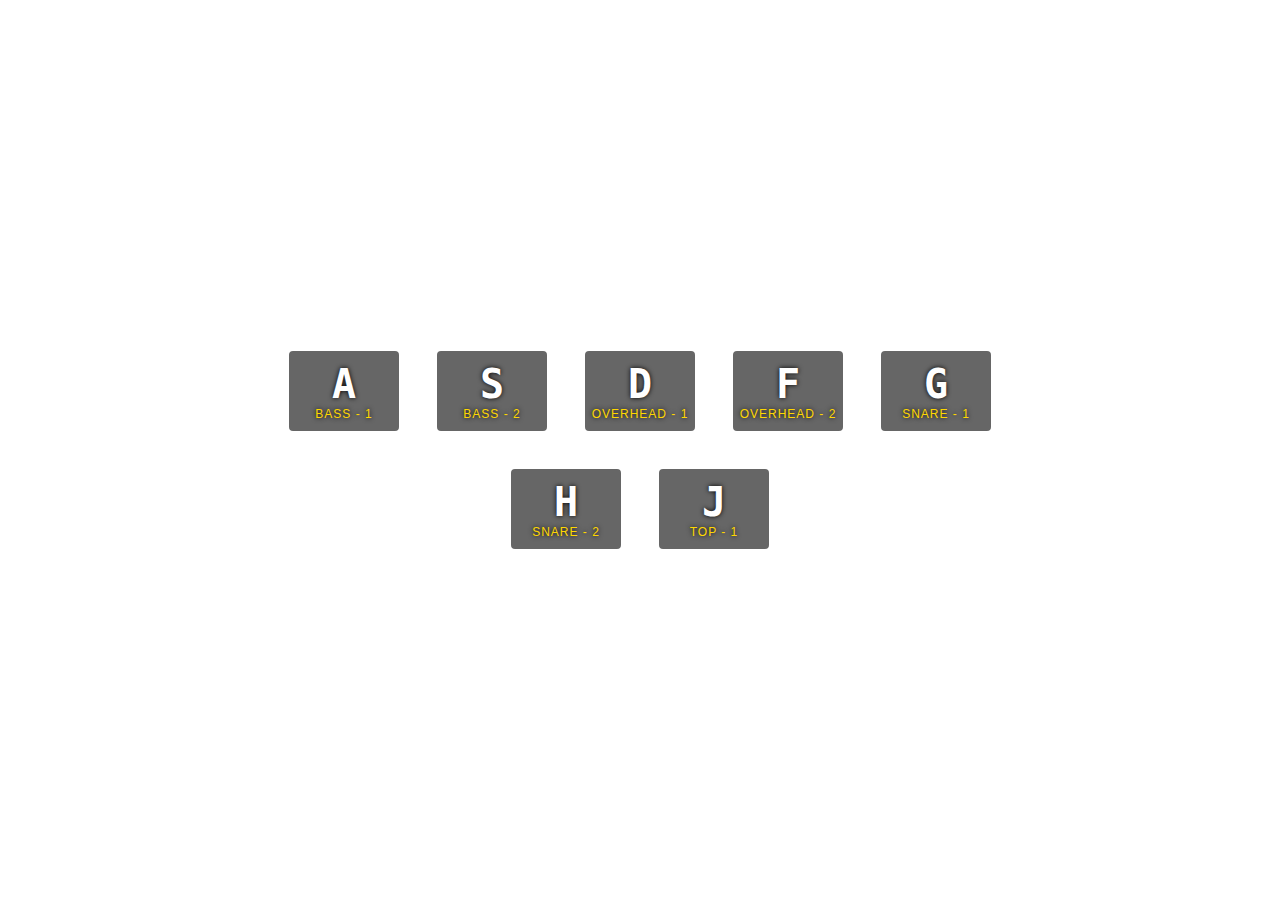
<file: day-1/index.html>
<!DOCTYPE html>
<html lang="en">

<head>
    <meta charset="UTF-8">
    <meta name="viewport" content="width=device-width, initial-scale=1.0">
    <title>Drum Kit</title>
    <link rel="stylesheet" href="style.css">
</head>

<body>
    <div class="keys">
        <div class="key" data-key="65">
            <kbd>A</kbd>
            <span class="sound">bass - 1</span>
        </div>
        <div class="key" data-key="83">
            <kbd>S</kbd>
            <span class="sound">bass - 2</span>
        </div>
        <div class="key" data-key="68">
            <kbd>D</kbd>
            <span class="sound">Overhead - 1</span>
        </div>
        <div class="key" data-key="70">
            <kbd>F</kbd>
            <span class="sound">Overhead - 2</span>
        </div>
        <div class="key" data-key="71">
            <kbd>G</kbd>
            <span class="sound">Snare - 1</span>
        </div>
        <div class="key" data-key="72">
            <kbd>H</kbd>
            <span class="sound">Snare - 2</span>
        </div>
        <div class="key" data-key="74">
            <kbd>J</kbd>
            <span class="sound">Top - 1</span>
        </div>
    </div>
    <audio data-key="65" src="sounds/Bass Sample 1.wav"></audio>
    <audio data-key="83" src="sounds/Bass Sample 2.wav"></audio>
    <audio data-key="68" src="sounds/Overhead Sample 1.wav"></audio>
    <audio data-key="70" src="sounds/Overhead Sample 2.wav"></audio>
    <audio data-key="71" src="sounds/Snare Sample 1.wav"></audio>
    <audio data-key="72" src="sounds/Snare Sample 2.wav"></audio>
    <audio data-key="74" src="sounds/Tom Sample 1.wav"></audio>

    <script>
        window.addEventListener('keydown', function (e) {
            const audio = document.querySelector(`audio[data-key="${e.keyCode}"]`);
            const key = document.querySelector(`.key[data-key="${e.keyCode}"]`);
            if (!audio) return;
            audio.currentTime = 0;
            audio.play();
        });
        const keys = document.querySelectorAll('.key');
        keys.forEach(key => {
            key.addEventListener('transitionend', function (e) {
                if (e.propertyName !== 'transform') return;
                key.classList.remove('playing');
            });
        });
        window.addEventListener('keydown', function (e) {
            const key = document.querySelector(`.key[data-key="${e.keyCode}"]`);
            if (!key) return;
            key.classList.add('playing');
        });
        window.addEventListener('keyup', function (e) {
            const key = document.querySelector(`.key[data-key="${e.keyCode}"]`);
            if (!key) return;
            key.classList.remove('playing');
        });
    </script>


</body>

</html>
</file>
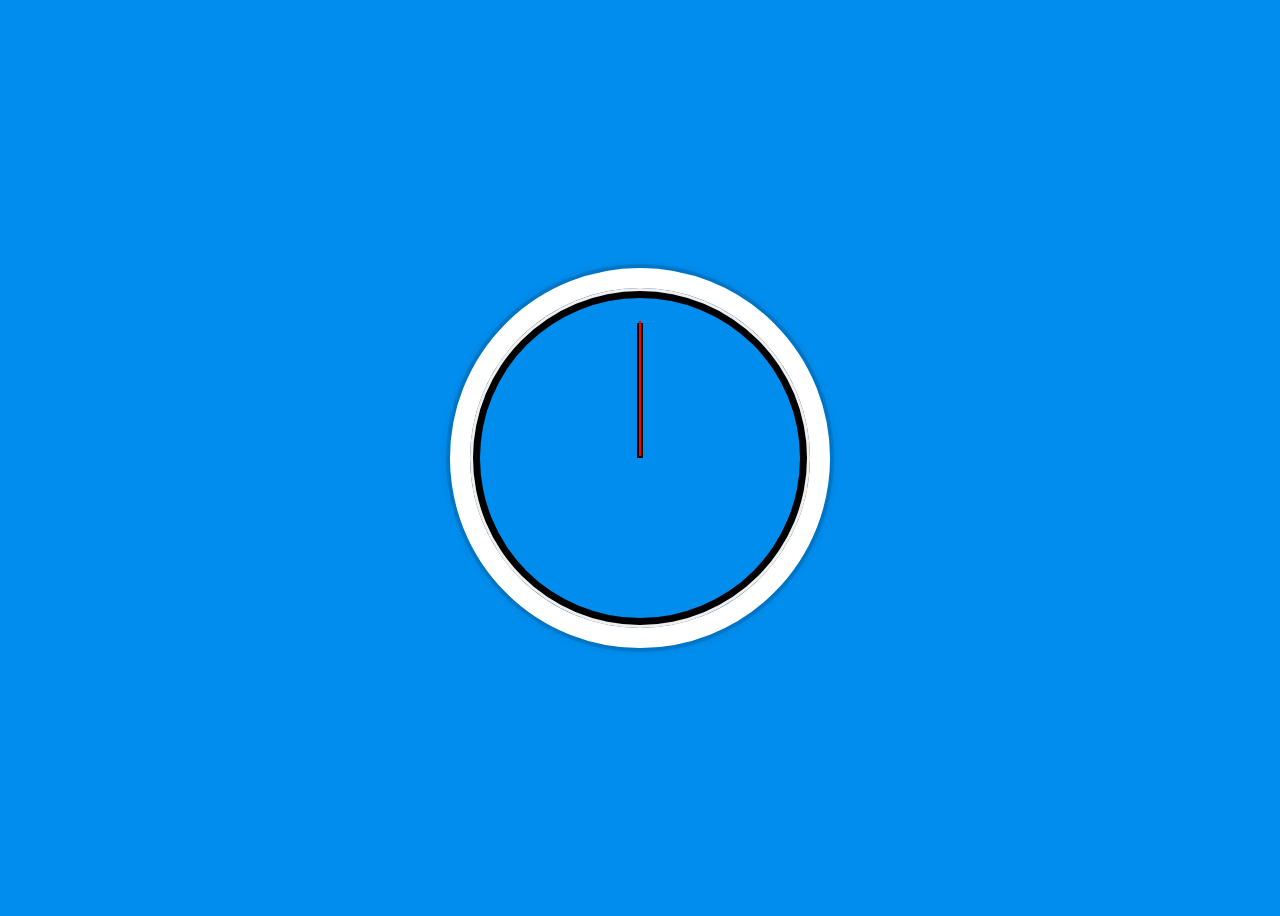
<file: day-2/index.html>
<!DOCTYPE html>
<html lang="en">

<head>
    <meta charset="UTF-8">
    <meta name="viewport" content="width=device-width, initial-scale=1.0">
    <title>Clock</title>
    <style>
        html {
            background: #018ded url(http://unsplash.it/1500/1000?image=881&blur=50);
            background-size: cover;
            font-family: helvetica neue;
            text-align: center;
            font-size: 10px;
        }

        body {
            font: size 2rem;
            display: flex;
            min-height: 100vh;
            align-items: center;
        }

        .clock {
            width: 30rem;
            height: 30rem;
            border: 20px solid #fff;
            border-radius: 50%;
            margin: 50px auto;
            position: relative;
            padding: 2rem;
            box-shadow:
                0 0 0px 4px rgba(0, 0, 0, 0.1),
                inset 0 0 0 3px #efefef,
                inset 0 0 0 10px black,
                0 0 10px rgba(0, 0, 0, 0.2);
        }

        .clock-face {
            position: relative;
            width: 100%;
            height: 100%;
            transform: translateY(-3px);
        }

            .hand {
        width: 50%;
        height: 6px;
        background: #000;
        position: absolute;
        top: 50%;
        transform-origin: 100%;
        transform: rotate(90deg);
        transition: all 0.05s;
        transition-timing-function: cubic-bezier(0.1, 2.7, 0.58, 1);
    }

    .hour-hand {
        width: 35%;
        left: 15%;
    }

    .min-hand {
        width: 45%;
        left: 5%;
    }

    .second-hand {
        width: 45%;
        left: 5%;
        background: red;
        height: 2px;
    }
    </style>
</head>

<body>

    <div class="clock">
        <div class="clock-face">
            <div class="hand hour-hand"></div>
            <div class="hand min-hand"></div>
            <div class="hand second-hand"></div>
        </div>
    </div>

    <script>
        const secondHand = document.querySelector('.second-hand');
        const minHand = document.querySelector('.min-hand');
        const hourHand = document.querySelector('.hour-hand');
        function setDate() {
            const now = new Date();

            const seconds = now.getSeconds();
            const secondsDegrees = ((seconds / 60) * 360) + 90;
            secondHand.style.transform = `rotate(${secondsDegrees}deg)`;

            const mins = now.getMinutes();
            const minsDegrees = ((mins / 60) * 360) + ((seconds / 60) * 6) + 90;
            minHand.style.transform = `rotate(${minsDegrees}deg)`;

            const hours = now.getHours();
            const hoursDegrees = ((hours / 12) * 360) + ((mins / 60) * 30) + 90;
            hourHand.style.transform = `rotate(${hoursDegrees}deg)`;
            
        }
        setInterval(setDate, 1000);

    </script>

</body>

</html>
</file>
<file: day-1/style.css>
html {
    font-size: 10px;
    background: url(https://source.unsplash.com/random/?drum-kit) center no-repeat;
    background-size: cover;
}

body {
    margin: 0;
    padding: 0;
    font-family: sans-serif;
    min-height: 100vh;
    display: flex;
    justify-content: center;
    align-items: center;
}

.keys {
    display: flex;
    flex-wrap: wrap;
    max-width: 800px;
    justify-content: center;
    gap: 1rem;
}

.key {
    border: 4px solid #ffffff;
    border-radius: 8px;
    margin: 1rem;
    padding: 1rem 0.5rem;
    width: 100px;
    text-align: center;
    color: white;
    background: rgba(0, 0, 0, 0.6);
    text-shadow: 0 0 5px black;
    transition: all 0.07s;
    cursor: pointer;
}

.key:hover {
    transform: scale(1.1);
    border-color: #ffd700;
}

kbd {
    display: block;
    font-size: 4rem;
    font-weight: bold;
}

.sound {
    font-size: 1.2rem;
    text-transform: uppercase;
    letter-spacing: 1px;
    color: #ffd700;
}

.playing {
    transform: scale(1.1);
    border-color: #ffd700;
    box-shadow: 0 0 10px #ffd700;
}
</file>
